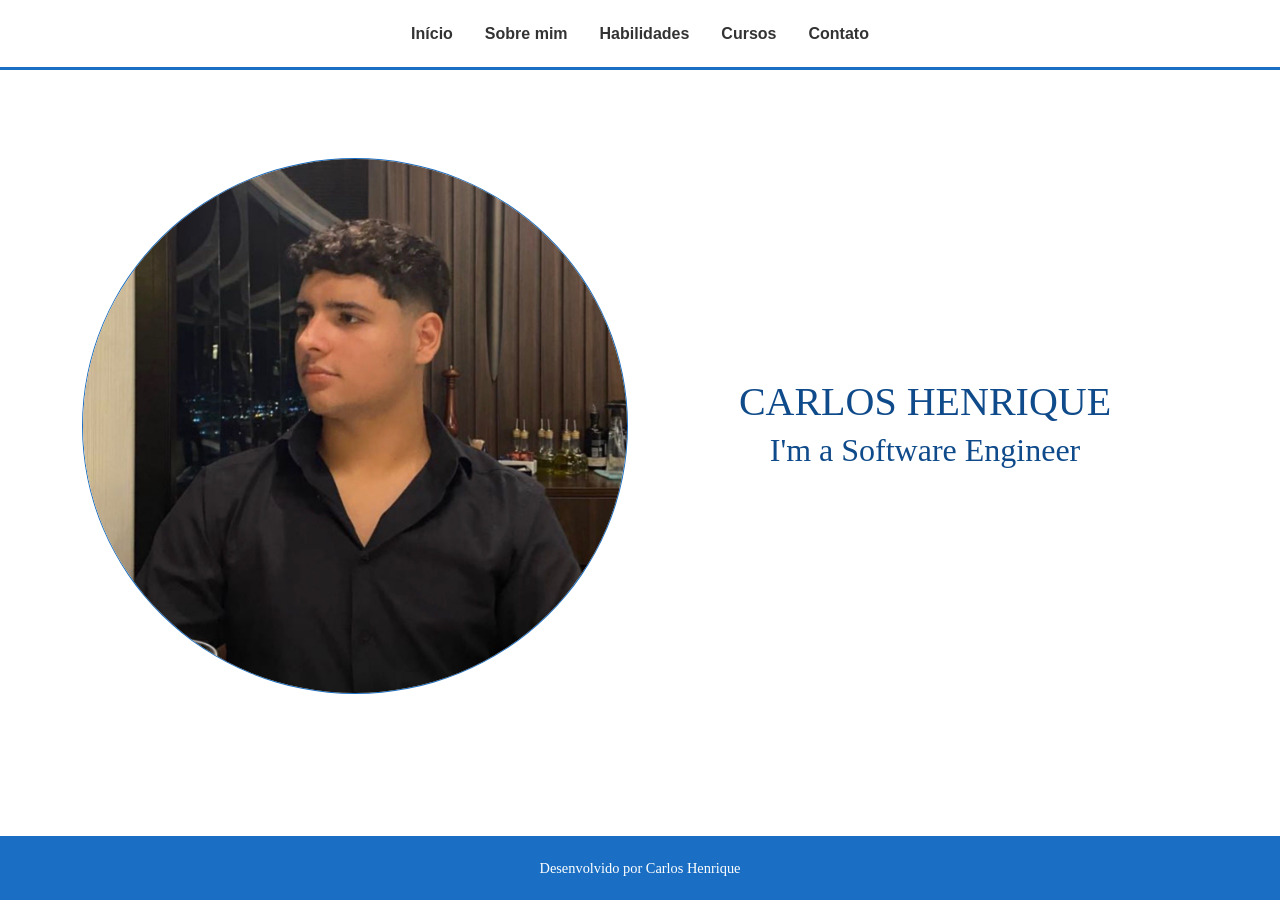
<file: index.html>
<!DOCTYPE html>
<html lang="pt-BR">
<head>
    <meta charset="UTF-8">
    <meta name="viewport" content="width=device-width, initial-scale=1.0">
    <title>Portfólio - Carlos Henrique</title>
    
    <link href="https://cdn.jsdelivr.net/npm/bootstrap@5.3.3/dist/css/bootstrap.min.css" rel="stylesheet">
    
    <link rel="stylesheet" href="style.css">
</head>
<body>

    <header>
        <nav class="navbar navbar-expand-md navbar-light bg-light">
            <div class="container">
                <button class="navbar-toggler" type="button" data-bs-toggle="collapse" data-bs-target="#menuNavegacao">
                    <span class="navbar-toggler-icon"></span>
                </button>

                <div class="collapse navbar-collapse justify-content-center" id="menuNavegacao">
                    <ul class="navbar-nav text-center">
                        <li class="nav-item"><a class="nav-link" href="index.html">Início</a></li>
                        <li class="nav-item"><a class="nav-link" href="sobre.html">Sobre mim</a></li>
                        <li class="nav-item"><a class="nav-link" href="habilidades.html">Habilidades</a></li>
                        <li class="nav-item"><a class="nav-link" href="cursos.html">Cursos</a></li>
                        <li class="nav-item"><a class="nav-link" href="contato.html">Contato</a></li>
                    </ul>
                </div>
            </div>
        </nav>
    </header>

    <main class="container mt-5">
        <section class="row align-items-center">
            
            <div class="col-md-6 text-center mb-4 mb-md-0">
                <img src="assets/img/avatar.jpeg" alt="Foto de Carlos Henrique" class="img-fluid">
            </div>

            <div class="col-md-6 text-center"> 
                <h1>CARLOS HENRIQUE </h1>
                <h2>I'm a Software Engineer</h2>
            </div>

        </section>
    </main>

    <footer class="mt-5">
        <div class="container text-center">
            <p>Desenvolvido por Carlos Henrique</p>
        </div>
    </footer>

    <script src="https://cdn.jsdelivr.net/npm/bootstrap@5.3.3/dist/js/bootstrap.bundle.min.js"></script>
    
    <script src="script.js"></script>
</body>
</html>
</file>
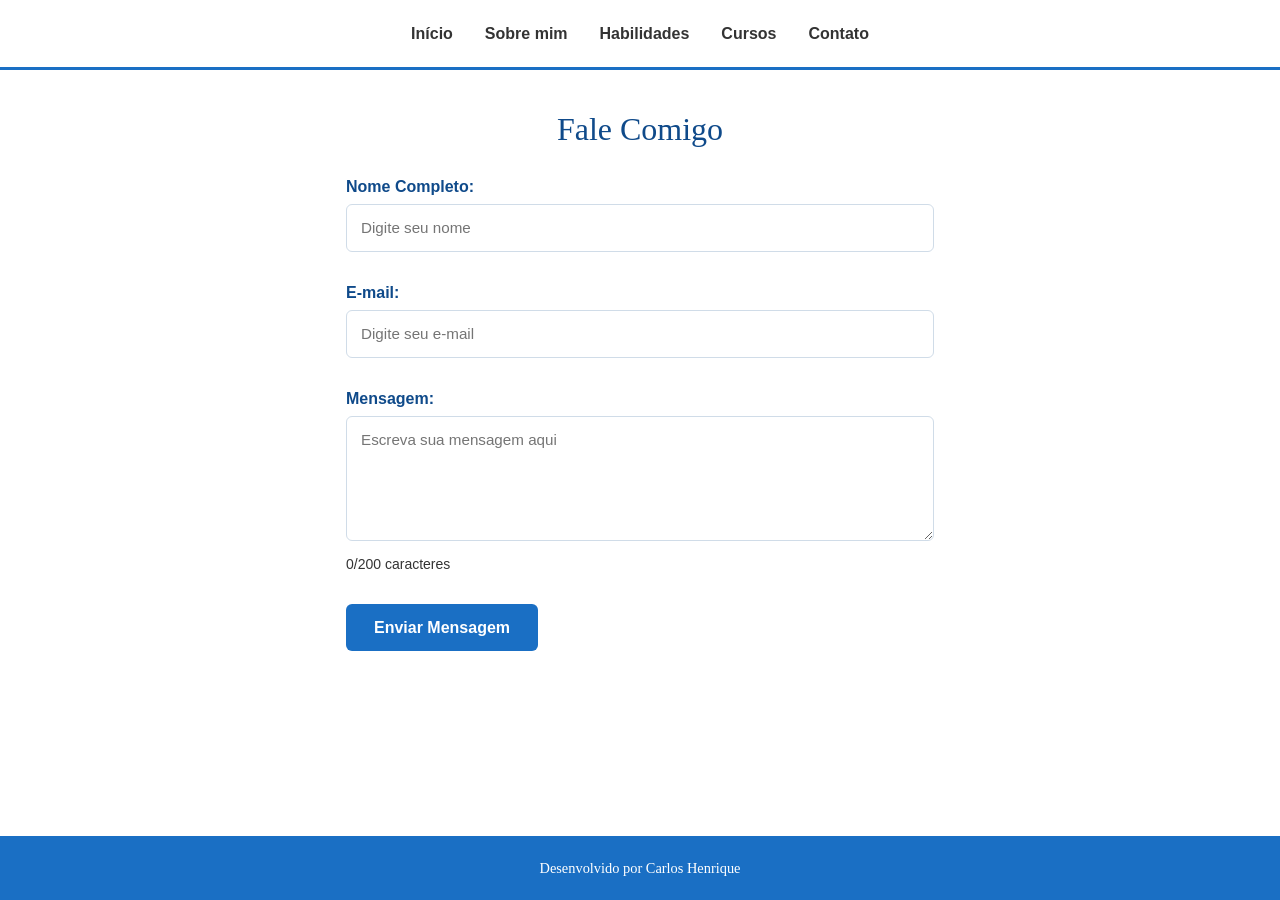
<file: contato.html>
<!DOCTYPE html>
<html lang="pt-BR">

<head>
    <meta charset="UTF-8">
    <meta name="viewport" content="width=device-width, initial-scale=1.0">
    <link href="https://cdn.jsdelivr.net/npm/bootstrap@5.3.3/dist/css/bootstrap.min.css" rel="stylesheet">
    <link rel="stylesheet" href="style.css">

    <title>Contato </title>
</head>

<body>

    <header>
        <nav class="navbar navbar-expand-md navbar-light bg-light">
            <div class="container">
                <button class="navbar-toggler" type="button" data-bs-toggle="collapse" data-bs-target="#menuNavegacao">
                    <span class="navbar-toggler-icon"></span>
                </button>

                <div class="collapse navbar-collapse justify-content-center" id="menuNavegacao">
                    <ul class="navbar-nav text-center">
                        <li class="nav-item"><a class="nav-link" href="index.html">Início</a></li>
                        <li class="nav-item"><a class="nav-link" href="sobre.html">Sobre mim</a></li>
                        <li class="nav-item"><a class="nav-link" href="habilidades.html">Habilidades</a></li>
                        <li class="nav-item"><a class="nav-link" href="cursos.html">Cursos</a></li>
                        <li class="nav-item"><a class="nav-link" href="contato.html">Contato</a></li>
                    </ul>
                </div>
            </div>
        </nav>
    </header>

    <main>
        <section class="secao-contato">
            <h2>Fale Comigo</h2>

            <form>
                <div>
                    <label for="nome">Nome Completo:</label>
                    <br>
                    <input type="text" id="nome" placeholder="Digite seu nome">
                </div>
                <br>
                <div>
                    <label for="email">E-mail:</label>
                    <br>
                    <input type="email" id="email" placeholder="Digite seu e-mail">
                </div>
                <br>
                <div>
                    <label for="mensagem">Mensagem:</label>
                    <br>
                    <textarea id="mensagem" rows="4" maxlength="200" placeholder="Escreva sua mensagem aqui"></textarea>

                    <small><span id="contador">0</span>/200 caracteres</small>
                </div>
                <br>
                <button type="submit">Enviar Mensagem</button>
            </form>
        </section>
    </main>

    <footer class="mt-5">
        <div class="container text-center">
            <p>Desenvolvido por Carlos Henrique</p>
        </div>
    </footer>

    <script src="https://cdn.jsdelivr.net/npm/bootstrap@5.3.3/dist/js/bootstrap.bundle.min.js"></script>

    <script src="script.js"></script>
</body>

</html>
</file>
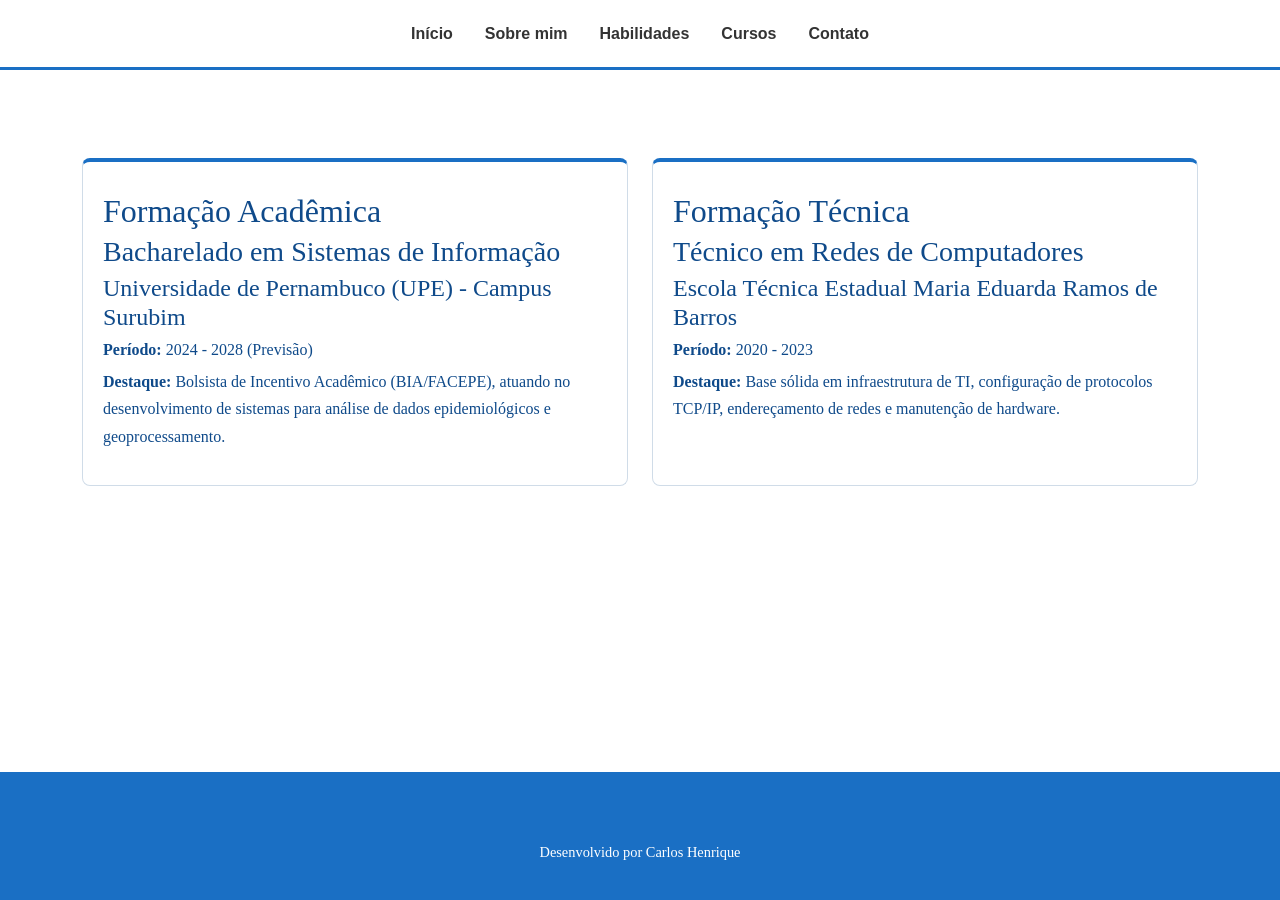
<file: cursos.html>
<!DOCTYPE html>
<html lang="pt-BR">
<head>
    <meta charset="UTF-8">
    <meta name="viewport" content="width=device-width, initial-scale=1.0">
    <title>Cursos</title>
    <link href="https://cdn.jsdelivr.net/npm/bootstrap@5.3.3/dist/css/bootstrap.min.css" rel="stylesheet">
    <link href="https://cdn.jsdelivr.net/npm/bootstrap@5.3.0/dist/css/bootstrap.min.css" rel="stylesheet">
    <link rel="stylesheet" href="style.css">
</head>
<body>

    <header>
        <nav class="navbar navbar-expand-md navbar-light bg-light">
            <div class="container">
                <button class="navbar-toggler" type="button" data-bs-toggle="collapse" data-bs-target="#menuNavegacao">
                    <span class="navbar-toggler-icon"></span>
                </button>

                <div class="collapse navbar-collapse justify-content-center" id="menuNavegacao">
                    <ul class="navbar-nav text-center">
                        <li class="nav-item"><a class="nav-link" href="index.html">Início</a></li>
                        <li class="nav-item"><a class="nav-link" href="sobre.html">Sobre mim</a></li>
                        <li class="nav-item"><a class="nav-link" href="habilidades.html">Habilidades</a></li>
                        <li class="nav-item"><a class="nav-link" href="cursos.html">Cursos</a></li>
                        <li class="nav-item"><a class="nav-link" href="contato.html">Contato</a></li>
                    </ul>
                </div>
            </div>
        </nav>
    </header>

    <main>
        <section>
            <div class="container-xl mt-5"> 
                <div class="row">
                    
                    <div class="col-12 col-lg-6 mb-4"> 
                        <div class="card-formacao">
                        <h2>Formação Acadêmica</h2>
                        <h3>Bacharelado em Sistemas de Informação</h3>
                        <h4>Universidade de Pernambuco (UPE) - Campus Surubim</h4>
                        <p><strong>Período:</strong> 2024 - 2028 (Previsão)</p>
                        <p>
                            <strong>Destaque:</strong> Bolsista de Incentivo Acadêmico (BIA/FACEPE), atuando no desenvolvimento de sistemas para análise de dados epidemiológicos e geoprocessamento.
                        </p>
                        </div>
                    </div>

                    <div class="col-12 col-lg-6 mb-4">
                        <div class="card-formacao">
                        <h2>Formação Técnica</h2>
                        <h3>Técnico em Redes de Computadores</h3>
                        <h4>Escola Técnica Estadual Maria Eduarda Ramos de Barros</h4>
                        <p><strong>Período:</strong> 2020 - 2023</p>
                        <p>
                            <strong>Destaque:</strong> Base sólida em infraestrutura de TI, configuração de protocolos TCP/IP, endereçamento de redes e manutenção de hardware.
                        </p>
                        </div>
                    </div>

                </div>
            </div>
            </section>
    </main>

    <footer>
        <div class="container text-center mt-5 mb-3">
            <p>Desenvolvido por Carlos Henrique</p>
        </div>
    </footer>

    <script src="https://cdn.jsdelivr.net/npm/bootstrap@5.3.0/dist/js/bootstrap.bundle.min.js"></script>
    <script src="script.js"></script>
</body>
</html>
</file>
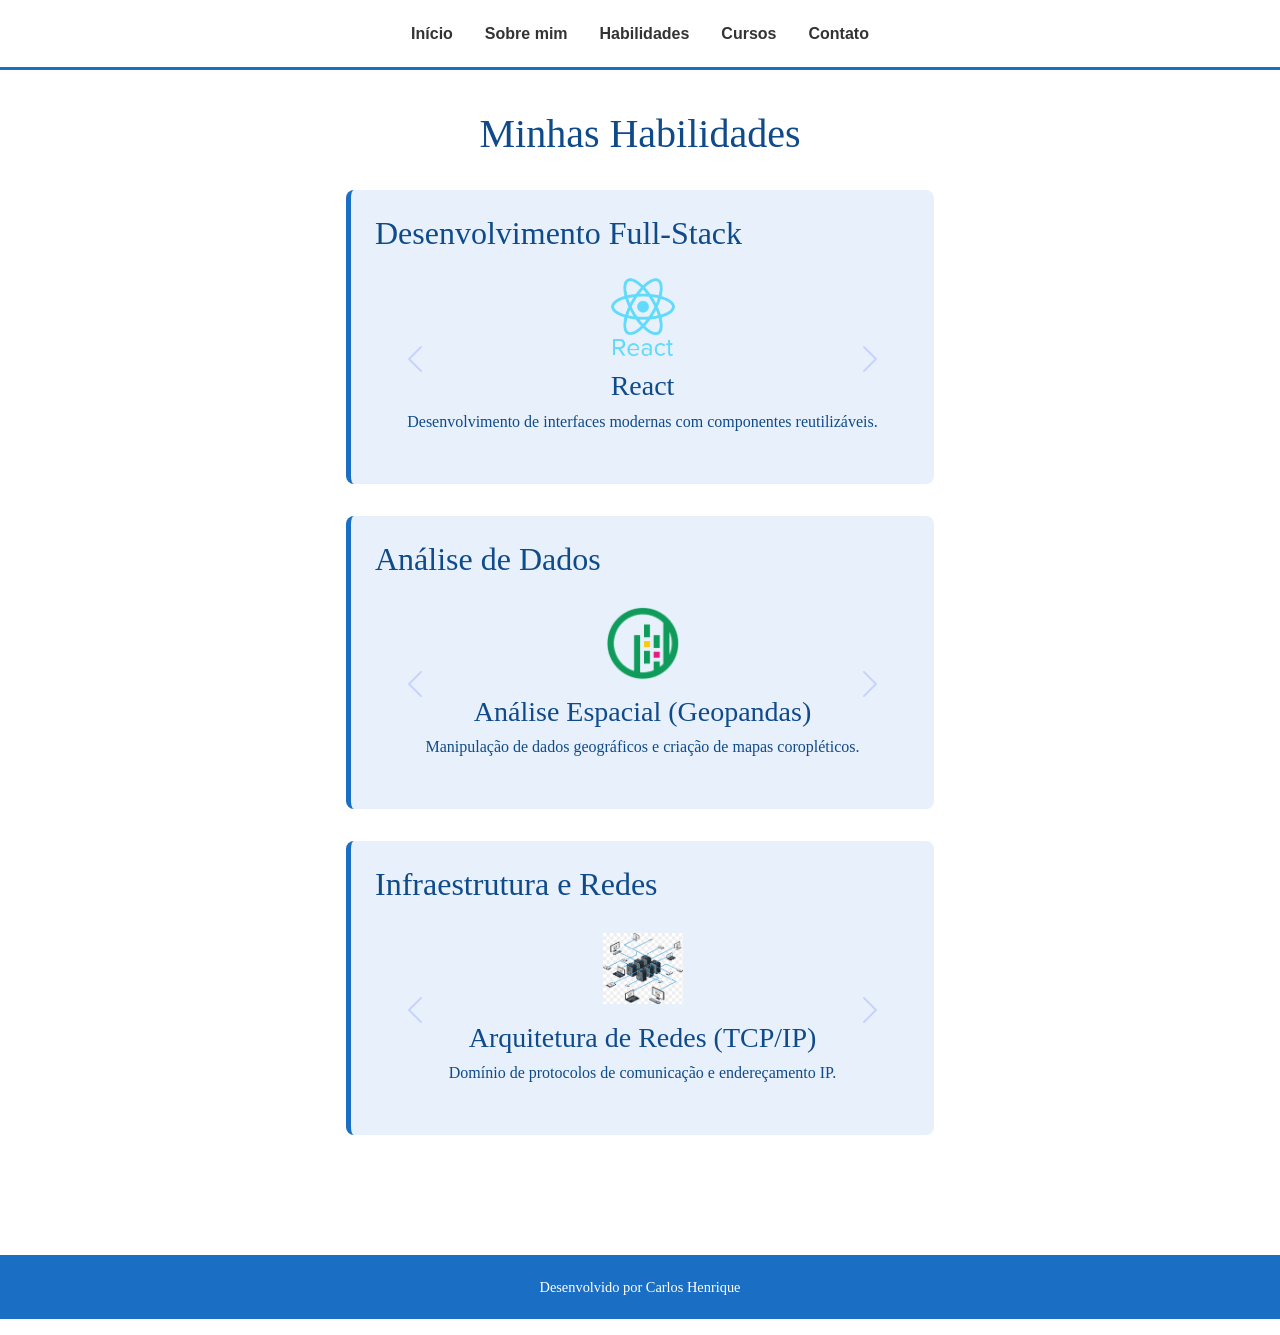
<file: habilidades.html>
<!DOCTYPE html>
<html lang="pt-BR">

<head>
    <meta charset="UTF-8">
    <meta name="viewport" content="width=device-width, initial-scale=1.0">
    <title>Habilidades - Portfólio</title>

    <link href="https://cdn.jsdelivr.net/npm/bootstrap@5.3.0/dist/css/bootstrap.min.css" rel="stylesheet">
    <link rel="stylesheet" href="style.css">
</head>

<body>

    <header>
        <nav class="navbar navbar-expand-md navbar-light bg-light">
            <div class="container">
                <button class="navbar-toggler" type="button" data-bs-toggle="collapse" data-bs-target="#menuNavegacao">
                    <span class="navbar-toggler-icon"></span>
                </button>

                <div class="collapse navbar-collapse justify-content-center" id="menuNavegacao">
                    <ul class="navbar-nav text-center">
                        <li class="nav-item"><a class="nav-link" href="index.html">Início</a></li>
                        <li class="nav-item"><a class="nav-link" href="sobre.html">Sobre mim</a></li>
                        <li class="nav-item"><a class="nav-link" href="habilidades.html">Habilidades</a></li>
                        <li class="nav-item"><a class="nav-link" href="cursos.html">Cursos</a></li>
                        <li class="nav-item"><a class="nav-link" href="contato.html">Contato</a></li>
                    </ul>
                </div>
            </div>
        </nav>
    </header>

    <main class="container">
        <section id="habilidades">
            <h1>Minhas Habilidades</h1>

            <div class="categoria-habilidade">
                <h2>Desenvolvimento Full-Stack</h2>
                <div id="carouselDev" class="carousel slide" data-bs-ride="carousel" data-bs-interval="3000">
                    <div class="carousel-inner">
                        <div class="carousel-item active">
                            <div class="habilidade-item">
                                <img src="assets/img/react_icon.webp" alt="React">
                                <h3>React</h3>
                                <p>Desenvolvimento de interfaces modernas com componentes reutilizáveis.</p>
                            </div>
                        </div>
                        <div class="carousel-item">
                            <div class="habilidade-item">
                                <img src="assets/img/node_icon.png" alt="Node.js">
                                <h3>Node.js API</h3>
                                <p>Criação de APIs REST com integração ao MongoDB.</p>
                            </div>
                        </div>
                        <div class="carousel-item">
                            <div class="habilidade-item">
                                <img src="assets/img/python_icon.webp" alt="Python FastAPI">
                                <h3>Python FastAPI</h3>
                                <p>Desenvolvimento de APIs.</p>
                            </div>
                        </div>
                    </div>
                    <button class="carousel-control-prev" type="button" data-bs-target="#carouselDev"
                        data-bs-slide="prev">
                        <span class="carousel-control-prev-icon" aria-hidden="true"></span>
                        <span class="visually-hidden">Anterior</span>
                    </button>
                    <button class="carousel-control-next" type="button" data-bs-target="#carouselDev"
                        data-bs-slide="next">
                        <span class="carousel-control-next-icon" aria-hidden="true"></span>
                        <span class="visually-hidden">Próximo</span>
                    </button>
                </div>
            </div>

            <div class="categoria-habilidade">
                <h2>Análise de Dados</h2>
                <div id="carouselDados" class="carousel slide" data-bs-ride="carousel" data-bs-interval="3000">
                    <div class="carousel-inner">
                        <div class="carousel-item active">
                            <div class="habilidade-item">
                                <img src="assets/img/geopandas_icon.webp" alt="Geopandas">
                                <h3>Análise Espacial (Geopandas)</h3>
                                <p>Manipulação de dados geográficos e criação de mapas coropléticos.</p>
                            </div>
                        </div>
                        <div class="carousel-item">
                            <div class="habilidade-item">
                                <img src="assets/img/streamli_icon.webp" alt="Streamlit">
                                <h3>Dashboards com Streamlit</h3>
                                <p>Transformação de scripts de análise de dados em aplicações web interativas.</p>
                            </div>
                        </div>
                        <div class="carousel-item">
                            <div class="habilidade-item">
                                <img src="assets/img/datasus_icon.jpg" alt="DATASUS">
                                <h3>Integração DATASUS</h3>
                                <p>Extração e tratamento de dados governamentais para saúde pública.</p>
                            </div>
                        </div>
                    </div>
                    <button class="carousel-control-prev" type="button" data-bs-target="#carouselDados"
                        data-bs-slide="prev">
                        <span class="carousel-control-prev-icon" aria-hidden="true"></span>
                        <span class="visually-hidden">Anterior</span>
                    </button>
                    <button class="carousel-control-next" type="button" data-bs-target="#carouselDados"
                        data-bs-slide="next">
                        <span class="carousel-control-next-icon" aria-hidden="true"></span>
                        <span class="visually-hidden">Próximo</span>
                    </button>
                </div>
            </div>

            <div class="categoria-habilidade">
                <h2>Infraestrutura e Redes</h2>
                <div id="carouselInfra" class="carousel slide" data-bs-ride="carousel" data-bs-interval="3000">
                    <div class="carousel-inner">
                        <div class="carousel-item active">
                            <div class="habilidade-item">
                                <img src="assets/img/arquiteruraredes_icon.png" alt="Arquitetura de Redes">
                                <h3>Arquitetura de Redes (TCP/IP)</h3>
                                <p>Domínio de protocolos de comunicação e endereçamento IP.</p>
                            </div>
                        </div>
                        <div class="carousel-item">
                            <div class="habilidade-item">
                                <img src="assets/img/docker_icon.png" alt="Docker">
                                <h3>Docker</h3>
                                <p>Conteinerização de aplicações </p>
                            </div>
                        </div>
                        <div class="carousel-item">
                            <div class="habilidade-item">
                                <img src="assets/img/suport_icon.png" alt="Suporte">
                                <h3>Suport</h3>
                                <p>Experiência técnica em manutenção e diagnóstico de TI.</p>
                            </div>
                        </div>
                    </div>
                    <button class="carousel-control-prev" type="button" data-bs-target="#carouselInfra"
                        data-bs-slide="prev">
                        <span class="carousel-control-prev-icon" aria-hidden="true"></span>
                        <span class="visually-hidden">Anterior</span>
                    </button>
                    <button class="carousel-control-next" type="button" data-bs-target="#carouselInfra"
                        data-bs-slide="next">
                        <span class="carousel-control-next-icon" aria-hidden="true"></span>
                        <span class="visually-hidden">Próximo</span>
                    </button>
                </div>
            </div>

        </section>
    </main>

    <footer class="mt-5 mb-3">
        <div class="container text-center">
            <p>Desenvolvido por Carlos Henrique</p>
        </div>
    </footer>

    <script src="https://cdn.jsdelivr.net/npm/bootstrap@5.3.0/dist/js/bootstrap.bundle.min.js"></script>
    <script src="script.js"></script>
</body>

</html>
</file>
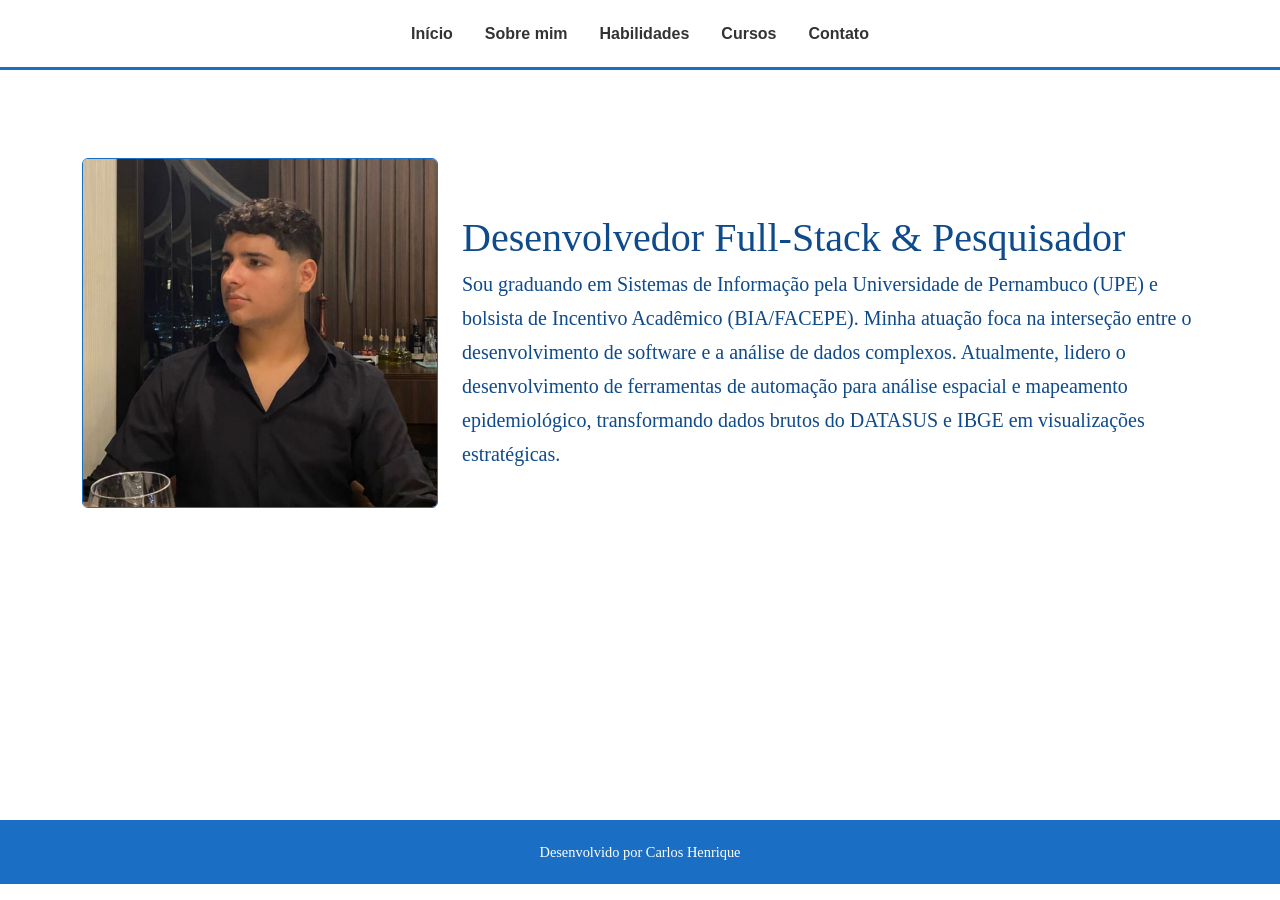
<file: sobre.html>
<!DOCTYPE html>
<html lang="pt-BR">
<head>
    <meta charset="UTF-8">
    <meta name="viewport" content="width=device-width, initial-scale=1.0">
    <title>Sobre Mim - Portfólio</title>
    
    <link href="https://cdn.jsdelivr.net/npm/bootstrap@5.3.3/dist/css/bootstrap.min.css" rel="stylesheet">
    <link rel="stylesheet" href="style.css">
</head>
<body>

    <header>
        <nav class="navbar navbar-expand-md navbar-light bg-light">
            <div class="container">
                <button class="navbar-toggler" type="button" data-bs-toggle="collapse" data-bs-target="#menuNavegacao">
                    <span class="navbar-toggler-icon"></span>
                </button>

                <div class="collapse navbar-collapse justify-content-center" id="menuNavegacao">
                    <ul class="navbar-nav text-center">
                        <li class="nav-item"><a class="nav-link" href="index.html">Início</a></li>
                        <li class="nav-item"><a class="nav-link" href="sobre.html">Sobre mim</a></li>
                        <li class="nav-item"><a class="nav-link" href="habilidades.html">Habilidades</a></li>
                        <li class="nav-item"><a class="nav-link" href="cursos.html">Cursos</a></li>
                        <li class="nav-item"><a class="nav-link" href="contato.html">Contato</a></li>
                    </ul>
                </div>
            </div>
        </nav>
    </header>

    <main>
        <section>
            <div class="container mt-5">
                <div class="row align-items-center"> <div class="col-12 col-md-4 mb-4 text-center">
                        <img src="assets/img/avatar.jpeg" class="img-fluid rounded" alt="Foto de Carlos"> 
                    </div>
                    <div class="col-12 col-md-8">
                        <h1>Desenvolvedor Full-Stack & Pesquisador</h1>
                        
                        <p class="lead"> 
                            Sou graduando em Sistemas de Informação pela Universidade de Pernambuco (UPE) e bolsista de Incentivo Acadêmico (BIA/FACEPE). Minha atuação foca na interseção entre o desenvolvimento de software e a análise de dados complexos. Atualmente, lidero o desenvolvimento de ferramentas de automação para análise espacial e mapeamento epidemiológico, transformando dados brutos do DATASUS e IBGE em visualizações estratégicas.
                        </p>
                    </div>
                </div>
            </div>
            </section>
    </main>

    <footer class="mt-5 mb-3">
        <div class="container text-center">
            <p>Desenvolvido por Carlos Henrique</p>
        </div>
    </footer>

    <script src="https://cdn.jsdelivr.net/npm/bootstrap@5.3.3/dist/js/bootstrap.bundle.min.js"></script>
    <script src="script.js"></script>
</body>
</html>
</file>
<file: style.css>
:root {
    --azul-principal: #1a6fc4;    
    --azul-escuro: #0f4a8a;      
    --azul-claro: #e8f1fb;        
    --branco: #ffffff;            
    --cinza-texto: #333333;       
    --cinza-borda: #d0dce8;       
    --fonte-titulo: 'Georgia', serif;    
    --fonte-corpo: 'Trebuchet MS', sans-serif; 
}

body {
    background-color: var(--branco);    
    color: var(--cinza-texto);          
    font-family: var(--fonte-corpo);    
    font-size: 16px;                    
    line-height: 1.7;                   
    display: flex;
    flex-direction: column;
    min-height: 100vh; 
    margin: 0;
}

h1, h2, h3, h4, p {
    font-family: var(--fonte-titulo);
    color: var(--azul-escuro);
    margin-bottom: 0.3rem; 
}

.navbar {
    background-color: var(--branco) !important;
    border-bottom: 3px solid var(--azul-principal); 
    padding: 14px 0;                             
}
 
.nav-link {
    color: var(--cinza-texto) !important;  
    font-weight: 600;     
    padding: 6px 16px !important;         
    transition: all 0.2s ease;           
}
 
.nav-link:hover {
    color: var(--azul-principal) !important; 
    background-color: var(--azul-claro);     
}

main {
   padding-top: 40px;    
    padding-bottom: 40px; 
    flex: 1;
    
}

main .row img.img-fluid {
    border-radius: 90%;                        
    border: 1px solid var(--azul-principal);   
    max-width: 100%;                         
}


#habilidades{
    max-width: 620px;
    margin: 0 auto;
    padding: 0 16px;
}
#habilidades h1 {
    text-align: center;     
    margin-bottom: 2rem;
       
}
.categoria-habilidade {
    background-color: var(--azul-claro);    
    border-left: 5px solid var(--azul-principal);
    border-radius: 8px;                     
    padding: 24px;                          
    margin-bottom: 2rem;                   
}

.habilidade-item {
    text-align: center;  
    padding: 20px;      
}

.habilidade-item img {
    width: 80px;                
    height: 80px;               
    object-fit: contain;        
    margin-bottom: 12px;        
}

.carousel-control-prev-icon,
.carousel-control-next-icon {
    filter: invert(32%) sepia(90%) saturate(600%) hue-rotate(190deg); 
}

.card-formacao {
    background-color: var(--branco);
    border: 1px solid var(--cinza-borda);
    border-top: 4px solid var(--azul-principal);
    border-radius: 8px;
    padding: 30px 20px; 
    height: 100%;
}


.secao-contato {
    max-width: 620px;    
    margin: 0 auto;      
    padding: 0 16px;     
}

.secao-contato h2 {
    text-align: center;  
    margin-bottom: 1.5rem;
}

label {
    font-weight: 600;              
    color: var(--azul-escuro);     
    margin-bottom: 4px;           
    display: inline-block;        
}

input[type="text"],
input[type="email"],
textarea {
    width: 100%;                            
    padding: 10px 14px;                     
    border: 1.5px solid var(--cinza-borda); 
    border-radius: 6px;                     
    font-family: var(--fonte-corpo);        
    font-size: 0.95rem;                     
    background-color: var(--branco);        
    outline: none;                          
}

input[type="text"]:focus,
input[type="email"]:focus,
textarea:focus {
    border-color: var(--azul-principal); 
}


button[type="submit"] {
    background-color: var(--azul-principal); 
    color: var(--branco);                    
    border: none;                            
    padding: 10px 28px;                      
    border-radius: 6px;                      
    font-size: 1rem;                         
    font-weight: 600;                       
    cursor: pointer;                         
    transition: background-color 0.2s ease;  
}

button[type="submit"]:hover {
    background-color: var(--azul-escuro); 
}


footer {
    background-color: var(--azul-principal);
    color: var(--branco);                  
    padding: 20px 0;                        
    margin-top: 40px;                        
}

footer p {
    color: var(--branco);   
    margin-bottom: 0;       
    font-size: 0.9rem;     
}
</file>
